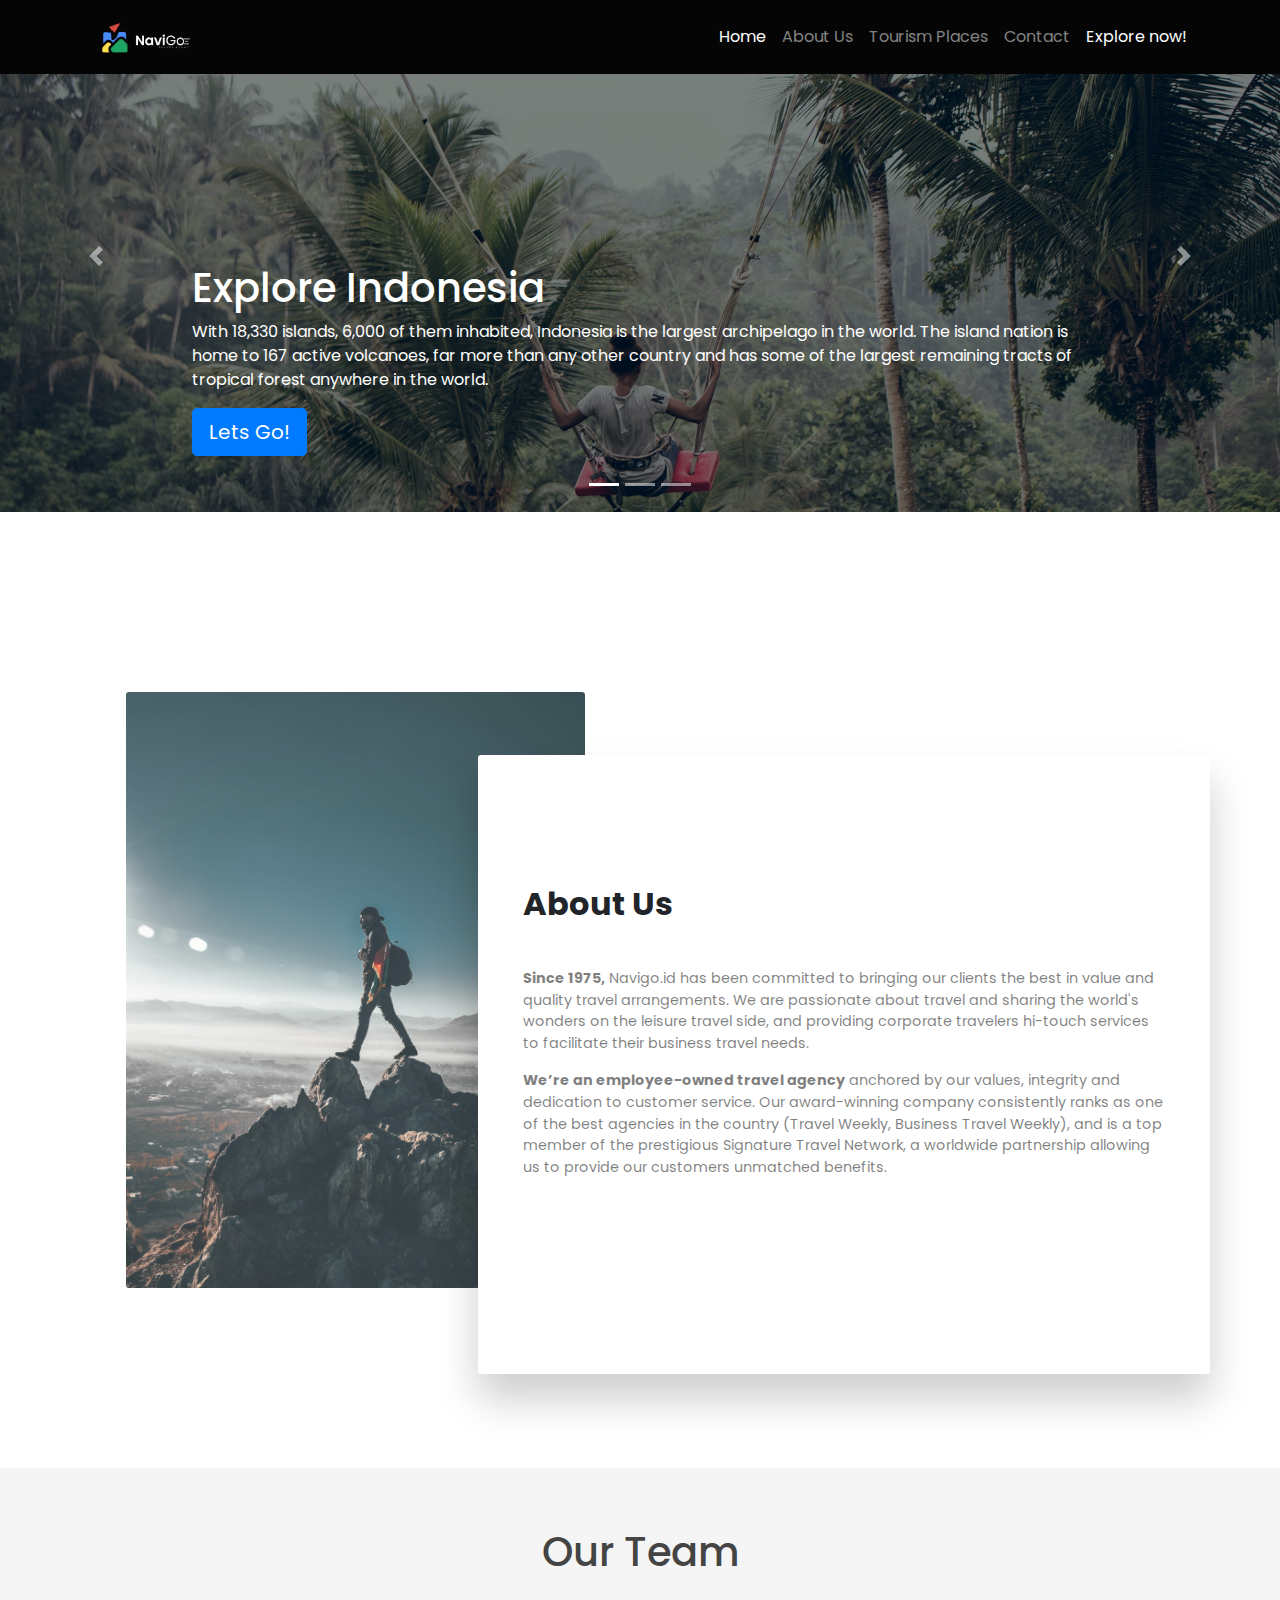
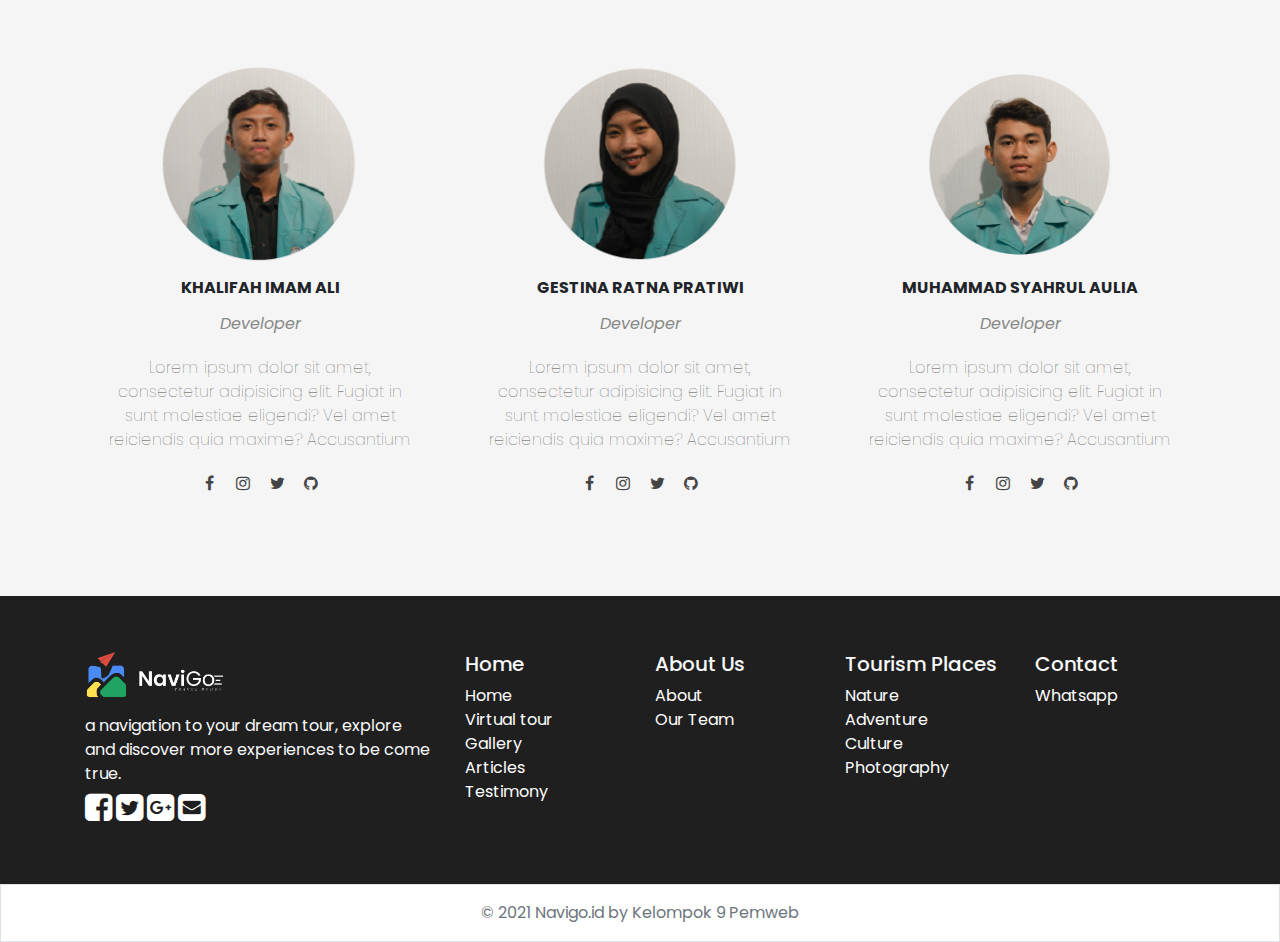
<file: About Us.html>
<!DOCTYPE html>
<html>
<head>
	<meta charset="utf-8"/>
	<title>Navigo | About Us</title>
    <link rel="shortcut icon" href="Assets/navigo-logoonly.png">
	<!-- bootstrap cdn -->
	<link rel="stylesheet" type="text/css" href="https://stackpath.bootstrapcdn.com/bootstrap/4.4.1/css/bootstrap.min.css"/>
	<!-- font awesome cdn -->
	<link rel="stylesheet" type="text/css" href="https://stackpath.bootstrapcdn.com/font-awesome/4.7.0/css/font-awesome.min.css"/>
	<!-- style.css -->
	<link rel="stylesheet" type="text/css" href="About Us_style.css"/>
	<!-- jquery cdn -->
	<script type="text/javascript" src="https://code.jquery.com/jquery-3.4.1.js"></script>
</head>
<body>
	<!--Navigation Bar-->
	<nav id="navbaratas" class="navbar navbar-expand-lg navbar-dark fixed-top" style="background-color:rgb(5, 5, 5)">
		<div class="container">
		   <nav class="navbar navbar-light ">
			  <a class="navbar-brand" href="#">
				<img src="Assets/navigo-logo-white.png" width="auto" height="30" alt="navigo">
			  </a>
		   </nav>
		   <button class="navbar-toggler" type="button" data-toggle="collapse" data-target="#navbarResponsive" aria-controls="navbarResponsive" aria-expanded="false" aria-label="Toggle navigation">
				 <span class="navbar-toggler-icon"></span>
			  </button>
		   <div class="collapse navbar-collapse" id="navbarResponsive">
			  <ul class="navbar-nav ml-auto">
			  <li id="hey" class="nav-item active">
				 <a class="nav-link" href="Index.html">Home
					   <span class="sr-only">(current)</span>
					</a>
			  </li>
			  <li id="hey" class="nav-item">
				 <a class="nav-link" href="About Us.html">About Us</a>
			  </li>
			  <li id="hey" class="nav-item">
				 <a class="nav-link" href="Paket-Wisata.html">Tourism Places</a>
			  </li>
			  <li id="hey" class="nav-item">
				 <a class="nav-link" href="https://api.whatsapp.com/send/?phone=628977887994&text=I+am+interested+in+the+tour+packages+that+Navigo+offers&app_absent=0">Contact</a>
			  </li>
			  <li id="hey" class="nav-item active">
				 <a class="nav-link" href="#">Explore now!</a>
			   </li>
			  </ul>
		   </div>
		</div>
		</nav>
	<!--Untuk half page-->
	<div id="myCarousel" class="carousel slide" data-ride="carousel">
		<ol class="carousel-indicators">
		  <li data-target="#myCarousel" data-slide-to="0" class="active"></li>
		  <li data-target="#myCarousel" data-slide-to="1"></li>
		  <li data-target="#myCarousel" data-slide-to="2"></li>
		</ol>
		<div class="carousel-inner">
		  <div class="carousel-item active">
			<img src="Assets/about-us/pexels-artem-beliaikin-1090551.jpg" alt="ss"
          style="object-fit: cover; filter: brightness(50%);
          width: 100%; display: block; position: relative;overflow: hidden;">
  
			<div id="half-page-id" class="container">
			  <div class="carousel-caption text-left">
				<h1>Explore Indonesia</h1>
				<p>With 18,330 islands, 6,000 of them inhabited, Indonesia is the largest archipelago in the world. 
				The island nation is home to 167 active volcanoes, far more than any other country and has some of the 
				largest remaining tracts of tropical forest anywhere in the world.</p>
				<p><a class="btn btn-lg btn-primary" href="Paket-Wisata.html" role="button">Lets Go!</a></p>
			  </div>
			</div>
		  </div>
		  <div class="carousel-item">
			<img src="Assets/about-us/pexels-artem-beliaikin-725910.jpg" alt="ss"
          style="object-fit: cover; filter: brightness(50%);
          width: 100%; display: block; position: relative;overflow: hidden;">
  
			<div class="container">
			  <div class="carousel-caption">
				<h1>See the Culture</h1>
				<p>Indonesia is both a leisure seeker’s dream and an adventurer’s playground. 
				Whether you’re looking to bronze on beautiful beaches, hike in search of endangered orangutan, or snorkel amongst some of the most beautiful coral reefs on Earth, 
				Indonesia has something for everyone.</p>
				<p><a class="btn btn-lg btn-primary" href="Index.html#vt" role="button">Learn more</a></p>
			  </div>
			</div>
		  </div>
		  <div class="carousel-item">
			<img src="Assets/about-us/pexels-nick-wehrli-3762284.jpg" alt="ss"
          style="object-fit: cover; filter: brightness(50%);
          width: 100%; display: block; position: relative;overflow: hidden;">
  
			<div class="container">
			  <div class="carousel-caption text-right">
				<h1>Amazing View</h1>
				<p>Here you can easily explore beaches, jungle, and volcanoes, and each region offers something you probably wouldn’t see somewhere else. 
				A thorough trip to Indonesia takes some time, so you either plan to explore just a couple regions or go all out with a stay of two weeks or more</p>
				<p><a class="btn btn-lg btn-primary" href="Index.html#galeri-id" role="button">Browse gallery</a></p>
			  </div>
			</div>
		  </div>
		</div>
		<a class="carousel-control-prev" href="#myCarousel" role="button" data-slide="prev">
		  <span class="carousel-control-prev-icon" aria-hidden="true"></span>
		  <span class="sr-only">Previous</span>
		</a>
		<a class="carousel-control-next" href="#myCarousel" role="button" data-slide="next">
		  <span class="carousel-control-next-icon" aria-hidden="true"></span>
		  <span class="sr-only">Next</span>
		</a>
	  </div>

	  <!--Slide About us-->
	  <section id="abt-us" class="container-main">
		<div class="container text-center">
		  <div class="row">
			<div class="col-md-6 col-12">
			  <div class="pray">
				<img src="Assets/about-us/gambar.jpg" alt="Pray" class="" />
			  </div>
			</div>
			<div class="col-md-6 col-12">
			  <div class="panel text-left">
				<h1>About Us</h1>
				<p class="pt-4">
					<b>Since 1975,</b> Navigo.id has been committed to bringing our clients the best in value and quality travel arrangements. 
					We are passionate about travel and sharing the world's wonders on the leisure travel side, and providing corporate travelers 
					hi-touch services to facilitate their business travel needs.
				</p>
				<p>
					<b>We’re an employee-owned travel agency</b> anchored by our values, integrity and dedication to customer service. Our award-winning 
					company consistently ranks as one of the best agencies in the country (Travel Weekly, Business Travel Weekly), and is a top member of 
					the prestigious Signature Travel Network, a worldwide partnership allowing us to provide our customers unmatched benefits.  
				</p>
			  </div>
			</div>
		  </div>
		</div>
	  </section>

	  <!--Our team-->
	  <section id="our-team">
		<div class="container-12">
			<div class="header">
				<h1>Our Team</h1>
			</div>
			<div class="sub-container">
			<div class="teams">
				<img src="Assets/about-us/DSC09709-01.png" alt="alif">
				<div class="name">Khalifah Imam Ali</div>
				<div class="desig">Developer</div>
				<div class="about">Lorem ipsum dolor sit amet, consectetur adipisicing elit. Fugiat in sunt 
				  molestiae eligendi? Vel amet reiciendis quia maxime? Accusantium </div>
			  <div class="social-links">
				  <a href="#"><i class="fa fa-facebook"></i></a>
				  <a href="#"><i class="fa fa-instagram"></i></a>
				  <a href="#"><i class="fa fa-twitter"></i></a>
				  <a href="#"><i class="fa fa-github"></i></a>
			  </div>
			</div>
			<div class="teams">
				  <img src="Assets/about-us/sulin-01.png" alt="gesti">
				  <div class="name">Gestina Ratna Pratiwi</div>
				  <div class="desig">Developer</div>
				  <div class="about">Lorem ipsum dolor sit amet, consectetur adipisicing elit. Fugiat in sunt 
				  molestiae eligendi? Vel amet reiciendis quia maxime? Accusantium </div>
			<div class="social-links">
				  <a href="#"><i class="fa fa-facebook"></i></a>
				  <a href="#"><i class="fa fa-instagram"></i></a>
				  <a href="#"><i class="fa fa-twitter"></i></a>
				  <a href="#"><i class="fa fa-github"></i></a>
			</div>
		  </div>
		  <div class="teams">
				  <img src="Assets/about-us/feray-01.png" alt="syahrul">
				  <div class="name">Muhammad Syahrul Aulia</div>
				  <div class="desig">Developer</div>
				  <div class="about">Lorem ipsum dolor sit amet, consectetur adipisicing elit. Fugiat in sunt 
				  molestiae eligendi? Vel amet reiciendis quia maxime? Accusantium </div>
			<div class="social-links">
				  <a href="#"><i class="fa fa-facebook"></i></a>
				  <a href="#"><i class="fa fa-instagram"></i></a>
				  <a href="#"><i class="fa fa-twitter"></i></a>
				  <a href="#"><i class="fa fa-github"></i></a>
			</div>
		  </div>
		  </div>
		</div>
	  </section>
	  
	  <!-- ================= -->
      <!--       Footer      -->
      <!-- ================= -->
      <footer>
		<section class="footers text-light pt-2 pb-5" style="background-color: rgb(31, 31, 31);">
		   <div class="container pt-5">
			   <div class="row">
				  
				   <div class="col-xs-12 col-sm-6 col-md-4 footers-one">
					  <div class="footers-logo">
						  <img src="Assets/navigo-logo-white.png" alt="Logo" style="width:140px;">
					  </div>
					  <div class="footers-info mt-3">
						  <p>a navigation to your dream tour, explore and discover more experiences to be come true.</p>
					  </div>
					  <div class="social-icons"> 
						<a href="https://www.facebook.com/"><i id="social-fb" class="fa fa-facebook-square fa-2x social"></i></a>
						<a href="https://twitter.com/"><i id="social-tw" class="fa fa-twitter-square fa-2x social"></i></a>
					   <a href="https://plus.google.com/"><i id="social-gp" class="fa fa-google-plus-square fa-2x social"></i></a>
					   <a href="mailto:bootsnipp@gmail.com"><i id="social-em" class="fa fa-envelope-square fa-2x social"></i></a>
				   </div>
				  </div>
				  <div class="col-xs-12 col-sm-6 col-md-2 footers-two">
					  <h5>Home </h5>
					  <ul class="list-unstyled">
					  <li><a href="Index.html#home-intro">Home</a></li>
					  <li><a href="Index.html#vt">Virtual tour</a></li>
					  <li><a href="Index.html#galeri-id">Gallery</a></li>
					  <li><a href="Index.html#article-id">Articles</a></li>
					  <li><a href="Index.html#client-id">Testimony</a></li>
					 </ul>
				  </div>
				  <div class="col-xs-12 col-sm-6 col-md-2 footers-three">
					  <h5>About Us </h5>
					  <ul class="list-unstyled">
					   <li><a href="#abt-us">About</a></li>
					   <li><a href="#our-team">Our Team</a></li>
					 </ul>
				  </div>
				  <div class="col-xs-12 col-sm-6 col-md-2 footers-four">
					  <h5>Tourism Places </h5>
					  <ul class="list-unstyled">
					  <li><a href="https://syahrolus.github.io/">Nature</a></li>
					  <li><a href="contact.html">Adventure</a></li>
					  <li><a href="about.html">Culture</a></li>
					  <li><a href="about.html">Photography</a></li>
					 </ul>
				  </div>
				  <div class="col-xs-12 col-sm-6 col-md-2 footers-five">
					  <h5>Contact </h5>
					  <ul class="list-unstyled">
					   <li><a href="https://api.whatsapp.com/send/?phone=628977887994&text=I+am+interested+in+the+tour+packages+that+Navigo+offers&app_absent=0" target="_blank">Whatsapp</a></li>
					 </ul>
				  </div>
			   </div>
		   </div>
		</section>
		<section class="copyright border">
			<div class="container">
				<div class="row text-center">
					<div class="col-md-12 pt-3">
						<p class="text-muted">© 2021 Navigo.id by Kelompok 9 Pemweb</p>
					</div>
				</div>
			</div>
		</section>
	 </footer>
	 <!-- Footer -->
	<!-- scripts -->
	<!-- bootstrap javascript cdn -->
	<script type="text/javascript" src="https://stackpath.bootstrapcdn.com/bootstrap/4.4.1/js/bootstrap.min.js"></script>
</body>
</html>
</file>
<file: About Us_style.css>
/*google font*/
@import url('https://fonts.googleapis.com/css?family=Poppins:400,700,800,900&display=swap');
body{
    margin: 0px;
    padding: 0px;
	font-family: 'Poppins', sans-serif;
    scroll-behavior: smooth;
    overflow-x: hidden;
}   
* {
	margin: 0;
	padding: 0;
	box-sizing: border-box;
	font-family: 'Poppins', sans-serif;
}

.carousel-item{
	height:32rem;
	background:#777;
	color:white;
	position: relative;
}

.container{
	bottom:0;
	left:0;
	right:0;


}
#half-page-id{
	padding-bottom:50px;
}
/* container-main */

.container-main {
	padding: 20vmin 0;
}

.container-main .row .col-md-6 .pray img {
	opacity: 0.8;
	width: 85%;
	border-radius: 0.2em;
}

.container-main .row .col-md-6:last-child {
	position: relative;
}

.container-main .row .col-md-6 .panel {
	position: absolute;
	top: 7vmin;
	left: -18vmin;
	background: white;
	border-radius: 3px;
	text-align: left;
	padding: 13vmin 5vmin 20vmin;
	box-shadow: 0px 25px 42px rgba(0, 0, 0, 0.2);
	font-family: var(--Rubik);
	z-index: 1;
}

.container-main .row .col-md-6 .panel p {
	font-size: 0.9em;
	color: rgba(0, 0, 0, 0.5)
}

.container-main .row .col-md-6 .panel h1 {
	font-weight: bold;
	padding: 0.4em 0;
	font-size: 2em;
}

/*team*/

.container-12{
	text-align: center;
	background: #f5f5f5;
}

.header{
	padding-top:60px;
	color:#444;
	font-size:20px;
	margin:auto;
	line-height: 50px;
}

.sub-container{
	max-width: 1200px;
	margin:auto;
	padding:48px 0;
	display:flex;
	flex-wrap: wrap;
	justify-content: center;
}

.teams{
	margin: 10px;
	padding:22px;
	max-width:30%;
	cursor:pointer;
	transition: 0.4s;
	box-sizing:border-box;
}

.teams:hover{
	background: #ddd;
	border: 12px;
	transform: translateY(-5%);
}

.teams img{
	widows: 200px;
	height:200px;
}

.name{
	padding:12px;
	font-weight: bold;
	font-size: 16px;
	text-transform: uppercase;
}

.desig{
	font-style: italic;
	color:#888;
}

.about{
	margin:20px 0;
	font-weight: lighter;
	color:#4e4e4e;
}

.social-links{
	margin:14px;
}

.social-links a{
	display:inline-block;
	height:30px;
	width:30px;
	transition: .4s;
}
.social-links as :hover{
	transform: scale(1.5);
}
.social-links a i{
	color:#444;
}

@media screen and (max-width:600px){
	.teams{
		max-width: 100%;
	}
}

#hey:hover{
    color: #ffffff;
    border-bottom: 2px solid #ffffff;
}
/* footerr */
.social-icons{
  transform: translateY(-10px);
}

a {
	color: #fff
  }
  
  a:hover {
	color: #fff
  }
  
  .box {
	margin-bottom: 60px;
	margin-top: 20px
  }
  
  .form-control {
	border: none;
	margin-left: 0;
	background-color: #1565C0;
	color: #fff
  }
  
  input {
	border-bottom: 1px solid #fff !important;
	border-radius: 0 !important
  }
  
  ::-webkit-input-placeholder {
	color: #E1F5FE !important
  }
  
  ::-moz-placeholder {
	color: #E1F5FE !important
  }
  
  :-ms-input-placeholder {
	color: #E1F5FE !important
  }
  
  :-moz-placeholder {
	color: #E1F5FE !important
  }
  
  .form-head {
	padding-left: 10px;
	padding-right: 12px;
	margin-top: 20px;
	margin-bottom: 20px;
	font-size: 22px
  }
  
  .custom-control-label {
	font-size: 14px !important
  }
  
  .get-input {
	padding-left: 0
  }
  
  .btn .z {
	color: #ffffff !important;
	font-weight: bold !important;
	padding: 10px 20px 10px 20px !important;
	border-radius: 0 !important
  }
  
  button:hover {
	color: #1565C0 !important;
	background-color: #fff
  }

#our-team{
	padding-top: 135px;
    margin-top: -135px;
}
</file>
